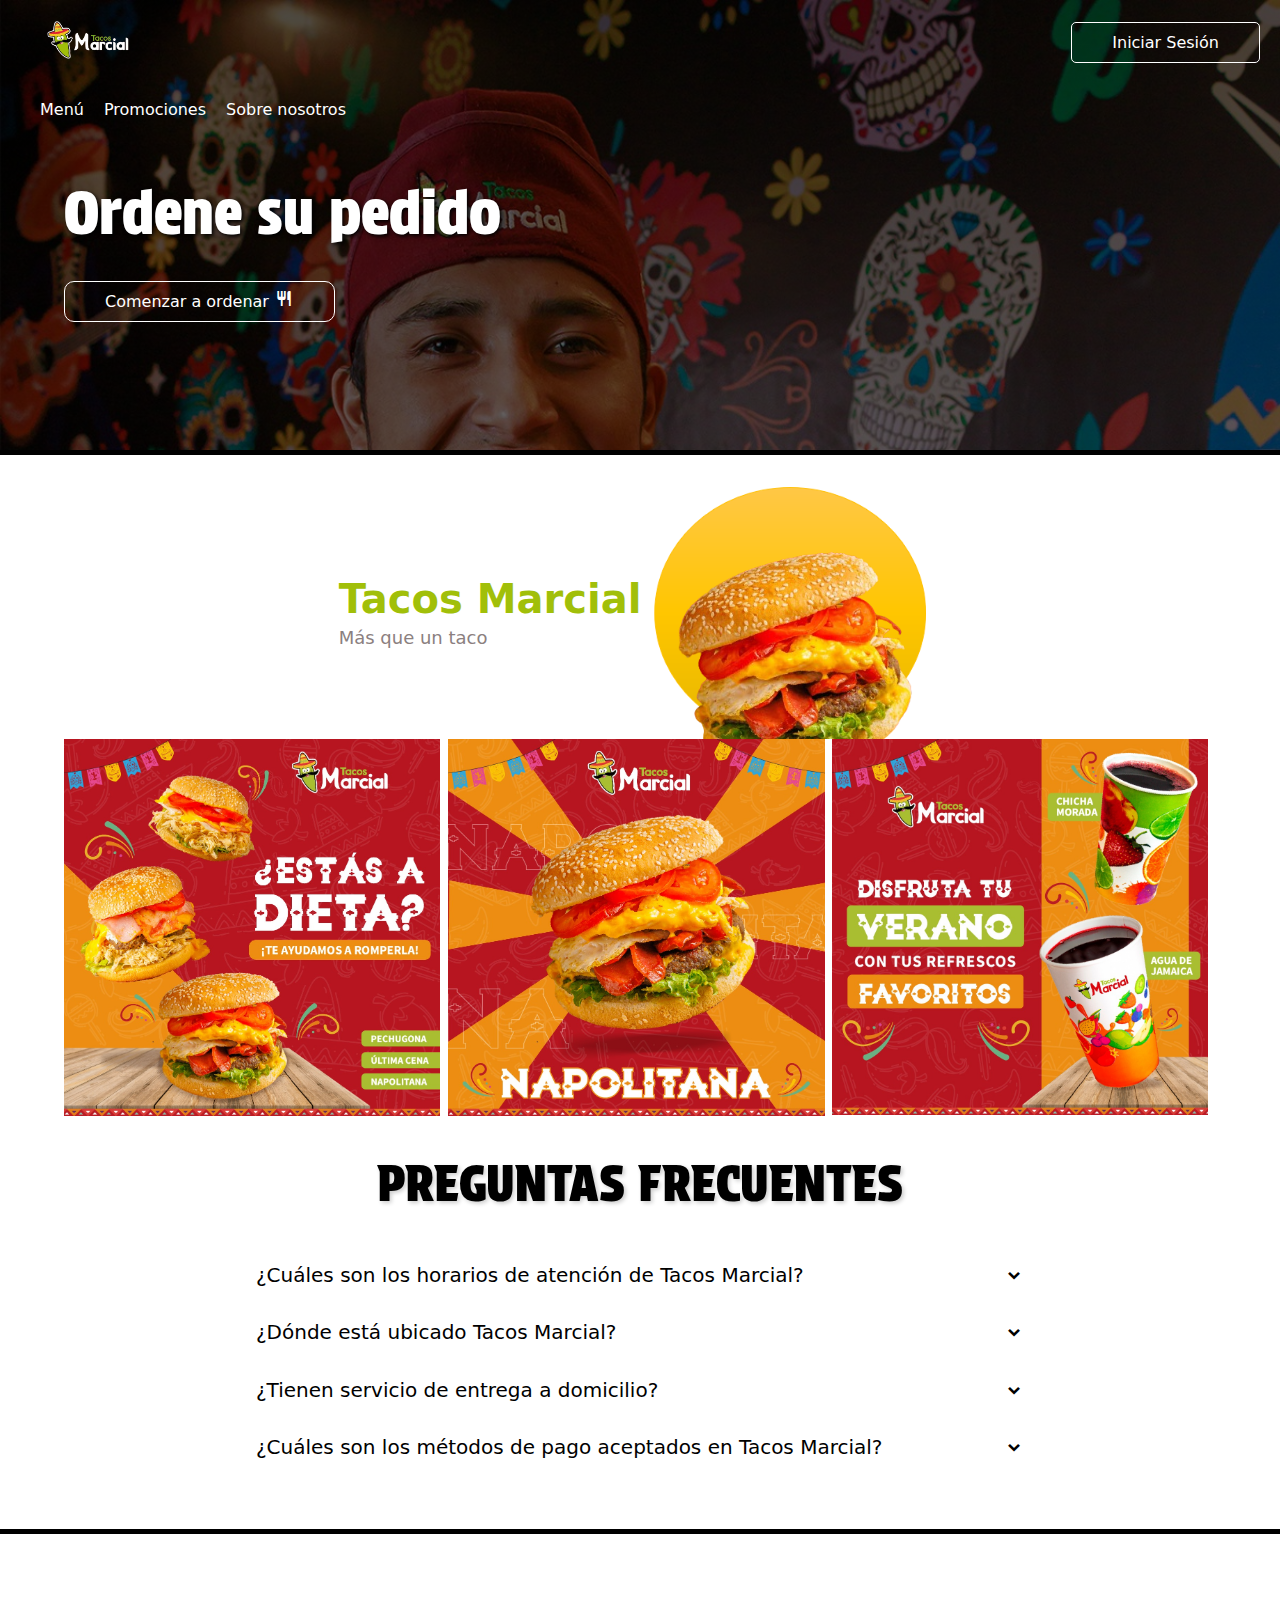
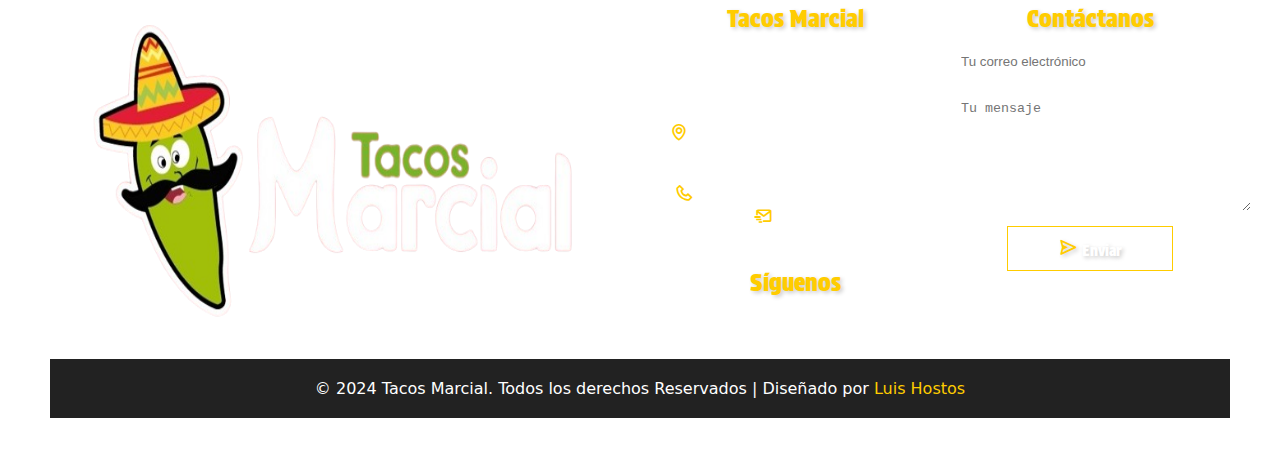
<file: index.html>
<!DOCTYPE html>
<html lang="en">

<head>
    <meta charset="UTF-8">
    <meta name="viewport" content="width=device-width, initial-scale=1.0">
    <title>Tacos Marcial</title>
    <link rel="icon" href="../img/icono/logo.ico" type="image/x-icon">
    <link rel="preconnect" href="https://fonts.googleapis.com">
    <link rel="preconnect" href="https://fonts.gstatic.com" crossorigin>
    <link
        href="https://fonts.googleapis.com/css2?family=Roboto:ital,wght@0,100;0,300;0,400;0,500;0,700;0,900;1,100;1,300;1,400;1,500;1,700;1,900&display=swap"
        rel="stylesheet">
    <link
        href="https://fonts.googleapis.com/css2?family=Protest+Strike&family=Roboto:ital,wght@0,100;0,300;0,400;0,500;0,700;0,900;1,100;1,300;1,400;1,500;1,700;1,900&display=swap"
        rel="stylesheet">
    <link rel="stylesheet" href="./css/mainfront.css">
    <link rel="stylesheet" href="https://cdn.jsdelivr.net/npm/boxicons@latest/css/boxicons.min.css">
</head>

<body>
    <!-- HEADER -->
    <header class="headernav">
        <nav>
            <ul>
                <li><a href="./html/index"><img src="./img/logopng.png" width="100px" class="logo-image"></a></li>
            </ul>
            <ul>
                <li><a href="./html/login.html" class="btnlogin">Iniciar Sesión</a></li>
            </ul>
        </nav>

        <nav>
            <ul>
                <li><a href="./html/shop.html">Menú</a></li>
                <li><a href="./html/ofertas.html">Promociones</a></li>
                <li><a href="./html/nosotros.html">Sobre nosotros</a></li>
            </ul>
        </nav>

        <div class="contentheader">
            <h1>Ordene su pedido</h1>
            <a href="./html/shop.html">Comenzar a ordenar <i class='bx bx-restaurant'></i></a>
        </div>
    </header>

    <br>


    <!-- MAIN -->
    <main>
        <section>
            <div class="maincontent">
                <div class="title_content">
                    <h1>Tacos Marcial</h1>
                    <h2>Más que un taco</h2>
                </div>
                <img src="./img/hamburguesa2.jpg" width="300px">
            </div>
            <div class="maincontent2">
                <a href="./html/shop.html"><img src="./img/promo1.jpg" width="98%"></a>
                <a href="./html/shop.html"><img src="./img/promo2.jpg" width="98%"></a>
                <a href="./html/shop.html"><img src="./img/promo3.jpg" width="98%"></a>
            </div>

        </section>
        <!--<img src="../img/delivery2.jpg" width="100%">-->

        <div class="faq-container">
            <h1>PREGUNTAS FRECUENTES</h1>
            <!-- Pregunta 1 -->
            <div class="faq-item">
                <div class="question">
                    <h2>¿Cuáles son los horarios de atención de Tacos Marcial?</h2> <i class='bx bxs-chevron-down'></i>
                </div>

                <div class="answer">
                    Los horarios de atención de Tacos Marcial son de lunes a domingo,
                    de 10:00 a.m. a 10:00 p.m.
                </div>
            </div>

            <!-- Pregunta 2 -->
            <div class="faq-item">
                <div class="question">
                    <h2>¿Dónde está ubicado Tacos Marcial?</h2> <i class='bx bxs-chevron-down'></i>
                </div>

                <div class="answer">Nuestra dirección es Calle Principal #123, Ciudad, País.</div>
            </div>

            <!-- Pregunta 3 -->
            <div class="faq-item">
                <div class="question">
                    <h2>¿Tienen servicio de entrega a domicilio?</h2> <i class='bx bxs-chevron-down'></i>
                </div>

                <div class="answer">Sí, ofrecemos servicio de entrega a domicilio en un radio de 5 kilómetros desde
                    nuestra ubicación. Puedes realizar tu pedido a través de nuestra página web o llamándonos al número
                    +1234567890.</div>
            </div>

            <!-- Pregunta 4 -->
            <div class="faq-item">
                <div class="question">
                    <h2>¿Cuáles son los métodos de pago aceptados en Tacos Marcial?</h2>
                    <i class='bx bxs-chevron-down'></i>
                </div>

                <div class="answer">Aceptamos pagos en efectivo, tarjeta de crédito y tarjeta de débito.</div>
            </div>
        </div>
        <br><br><br>
    </main>

    <!-- FOOTER -->
    <footer class="footer">
        <div class="footer-content">
            <img src="../img/logopng.png" width="50%">
            <div class="footer-section about">
                <h2 class="logo">Tacos Marcial</h2>
                <p>¡Los mejores tacos están aquí! <br> Ven y disfruta de nuestra deliciosa comida mexicana.</p>
                <div class="contact">
                    <span><i class='bx bx-map'></i> Dirección: AV. LOS JARDINES OESTE 221 SJL, San Juan de Lurigancho,
                        Peru</span> <br>
                    <span><i class='bx bx-phone'></i> Teléfono: +51 948 327 199</span> <br>
                    <span><i class='bx bx-mail-send'></i> Correo: marcialtacos@gmail.com</span>
                </div>
                <div class="socials">
                    <h2>Síguenos</h2>
                    <a href="https://www.facebook.com/marcialtacosyenchiladas/"><i class='bx bxl-facebook'></i></a>
                    <a href="https://twitter.com/taqueriamarcial"><i class='bx bxl-twitter'></i></a>
                    <a href="https://www.instagram.com/tacos.marcial/"><i class='bx bxl-instagram'></i></a>
                </div>
            </div>
            <div class="footer-section contact-form">
                <h2>Contáctanos</h2>
                <form action="#" method="post">
                    <input type="email" name="email" class="text-input contact-input"
                        placeholder="Tu correo electrónico">
                    <textarea rows="4" name="message" class="text-input contact-input"
                        placeholder="Tu mensaje"></textarea>
                    <button type="submit" class="btn btn-big contact-btn">
                        <i class='bx bx-send'></i>
                        Enviar
                    </button>
                </form>
            </div>
        </div>
        <div class="footer-bottom">
            &copy; 2024 Tacos Marcial. Todos los derechos Reservados | Diseñado por <a href="#" target="_blank">Luis
                Hostos</a>
        </div>
    </footer>


</body>

<script src="./js/mainfront.js"></script>

</html>
</file>
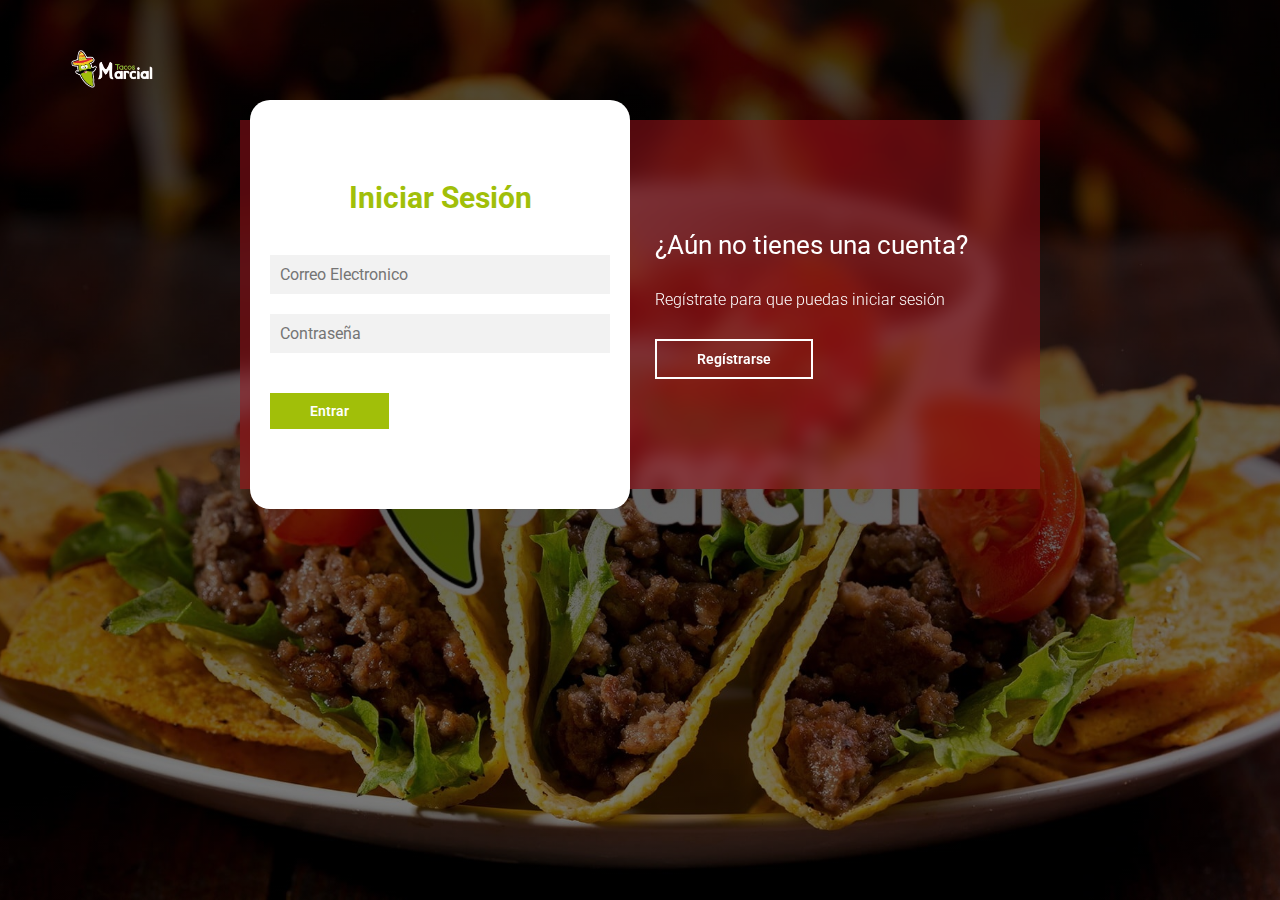
<file: html/login.html>
<!DOCTYPE html>
<html lang="es">

<head>
  <meta charset="utf-8">
  <meta name="viewport" content="width=device-width, initial-scale=1, shrink-to-fit=no">
  <meta name="description" content="">
  <meta name="author" content="">
  <link rel="icon" href="../img/icono/logo.ico" type="image/x-icon">
  <title>Authentication</title>

  <link
    href="https://fonts.googleapis.com/css2?family=Roboto:ital,wght@0,100;0,300;0,400;0,500;0,700;0,900;1,100;1,300;1,400;1,500;1,700;1,900&display=swap"
    rel="stylesheet">

  <!-- Estilos específicos para secciones -->
  <link href="../css/login.css" rel="stylesheet">

  <!-- Estilos específicos para secciones -->
  <script src="../js/script.js" defer="defer"></script>
</head>

<body>
  <div class="logo">
    <a href="../html/mainfront.html"><img src="../img/logopng.png"></a>
  </div>
  <main>
    <div class="contenedor__todo">
      <div class="caja__trasera">
        <div class="caja__trasera-login">
          <h3>¿Ya tienes una cuenta?</h3>
          <p>Inicia sesión para entrar en la página</p>
          <button id="btn__iniciar-sesion">Iniciar Sesión</button>
        </div>
        <div class="caja__trasera-register">
          <h3>¿Aún no tienes una cuenta?</h3>
          <p>Regístrate para que puedas iniciar sesión</p>
          <button id="btn__registrarse">Regístrarse</button>
        </div>
      </div>

      <!-- Formulario de Login y registro -->
      <div class="contenedor__login-register">
        <!-- Login -->
        <form action="/usuario/acceder" method="post" class="formulario__login">
          <h2>Iniciar Sesión</h2>
          <input type="email" placeholder="Correo Electronico" name="email" required>
          <input type="password" placeholder="Contraseña" name="password" required>
          <button type="submit">Entrar</button>
        </form>

        <!-- Register -->
        <form action="/usuario/save" method="post" class="formulario__register">
          <h2>Registrarse</h2>
          <input type="text" placeholder="Nombre completo" name="nombre" required>
          <input type="email" placeholder="Correo Electronico" name="email" required>
          <input type="text" placeholder="Dirección" name="direccion" required>
          <input type="password" placeholder="Contraseña" name="password" required>
          <button type="submit">Regístrarse</button>
        </form>
      </div>
    </div>
  </main>
</body>

</html>
</file>
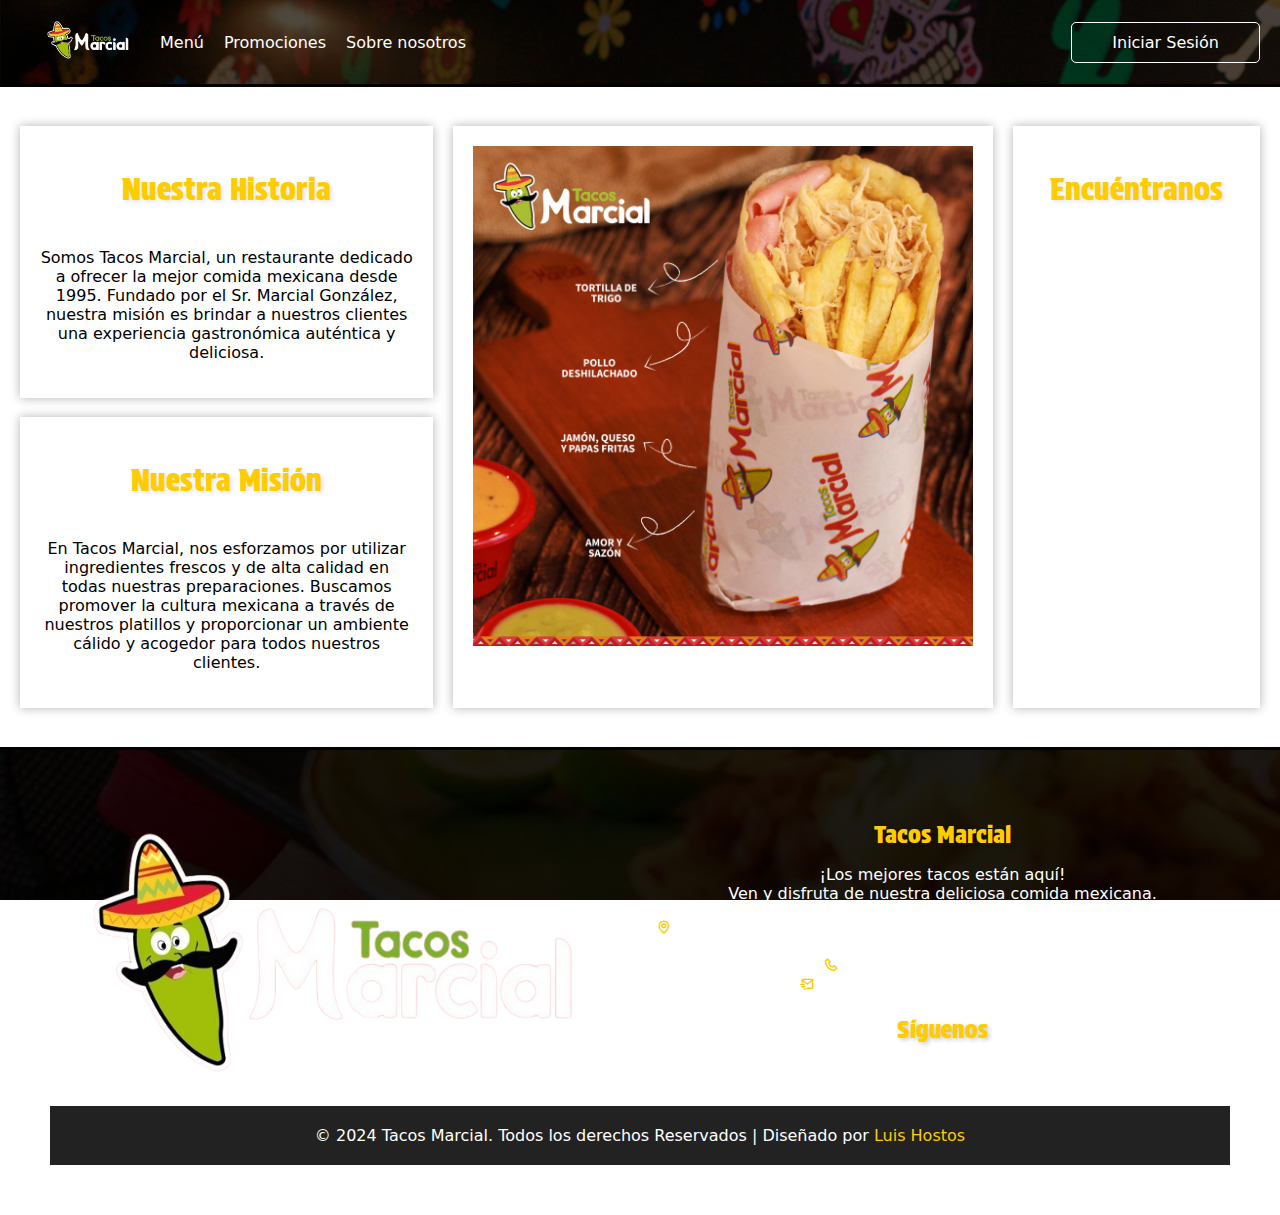
<file: html/nosotros.html>
<!DOCTYPE html>
<html lang="en">

<head>
    <meta charset="UTF-8">
    <meta name="viewport" content="width=device-width, initial-scale=1.0">
    <title>Sobre Nosotros - Tacos Marcial</title>
    <link rel="icon" href="../img/icono/logo.ico" type="image/x-icon">
    <link rel="preconnect" href="https://fonts.googleapis.com">
    <link rel="preconnect" href="https://fonts.gstatic.com" crossorigin>
    <link
        href="https://fonts.googleapis.com/css2?family=Roboto:ital,wght@0,100;0,300;0,400;0,500;0,700;0,900;1,100;1,300;1,400;1,500;1,700;1,900&display=swap"
        rel="stylesheet">
    <link
        href="https://fonts.googleapis.com/css2?family=Protest+Strike&family=Roboto:ital,wght@0,100;0,300;0,400;0,500;0,700;0,900;1,100;1,300;1,400;1,500;1,700;1,900&display=swap"
        rel="stylesheet">
    <link rel="stylesheet" href="../css/nosotros.css">
    <link rel="stylesheet" href="https://cdn.jsdelivr.net/npm/boxicons@latest/css/boxicons.min.css">
</head>

<body>
    <!-- HEADER -->
    <header class="headernav">
        <nav>
            <ul>
                <li><a href="../html/index.html"><img src="../img/logopng.png" width="100px"></a></li>
                <li><a href="../html/shop.html">Menú</a></li>
                <li><a href="../html/ofertas.html">Promociones</a></li>
                <li><a href="../html/nosotros.html">Sobre nosotros</a></li>
            </ul>
            <ul>
                <li><a href="login.html" class="btnlogin">Iniciar Sesión</a></li>
            </ul>

            
        </nav>
    </header>

    <!-- MAIN -->
    <main>
        <br>
        <section class="about">
            <div class="content">
                <div class="about-content">
                    <div class="section">
                        <h2>Nuestra Historia</h2>
                        <p>Somos Tacos Marcial, un restaurante dedicado a ofrecer la mejor comida mexicana desde 1995.
                            Fundado por el Sr. Marcial González, nuestra misión es brindar a nuestros clientes una experiencia
                            gastronómica auténtica y deliciosa.</p>
                    </div>
                    <br>
                    <div class="section">
                        <h2>Nuestra Misión</h2>
                        <p>En Tacos Marcial, nos esforzamos por utilizar ingredientes frescos y de alta calidad en todas
                            nuestras preparaciones. Buscamos promover la cultura mexicana a través de nuestros platillos y
                            proporcionar un ambiente cálido y acogedor para todos nuestros clientes.</p>
                    </div>
                </div>

                <div class="img-container">
                    <img src="../img/background/conócenos.jpg" width="500px">
                </div>

                <div class="map-container">
                    <h2>Encuéntranos</h2>
                    <iframe
                        src="https://www.google.com/maps/embed?pb=!1m18!1m12!1m3!1d497864.2486971838!2d-99.38205391744054!3d19.43260772120687!2m3!1f0!2f0!3f0!3m2!1i1024!2i768!4f13.1!3m3!1m2!1s0x85ce0077c8dd02e5%3A0x6039f36ab629f6c8!2sMexico%20City%2C%20CDMX%2C%20Mexico!5e0!3m2!1sen!2suk!4v1645028018913!5m2!1sen!2suk"
                        width="500" height="300" allowfullscreen="" loading="lazy"></iframe>
                </div>
                
            </div>
        </section>
        <br>
    </main>

    <!-- FOOTER -->
    <footer class="footer">
        <div class="footer-content">
            <img src="../img/logopng.png" width="50%">
            <div class="footer-section about">
                <h2 class="logo">Tacos Marcial</h2>
                <p>¡Los mejores tacos están aquí! <br> Ven y disfruta de nuestra deliciosa comida mexicana.</p>
                <div class="contact">
                    <span><i class='bx bx-map'></i> Dirección: AV. LOS JARDINES OESTE 221 SJL, San Juan de Lurigancho,
                        Peru</span> <br>
                    <span><i class='bx bx-phone'></i> Teléfono: +51 948 327 199</span> <br>
                    <span><i class='bx bx-mail-send'></i> Correo: marcialtacos@gmail.com</span>
                </div>
                <div class="socials">
                    <h2>Síguenos</h2>
                    <a href="https://www.facebook.com/marcialtacosyenchiladas/"><i class='bx bxl-facebook'></i></a>
                    <a href="https://twitter.com/taqueriamarcial"><i class='bx bxl-twitter'></i></a>
                    <a href="https://www.instagram.com/tacos.marcial/"><i class='bx bxl-instagram'></i></a>
                </div>
            </div>
        </div>
        <div class="footer-bottom">
            &copy; 2024 Tacos Marcial. Todos los derechos Reservados | Diseñado por <a href="#" target="_blank">Luis
                Hostos</a>
        </div>
    </footer>

</body>

</html>
</file>
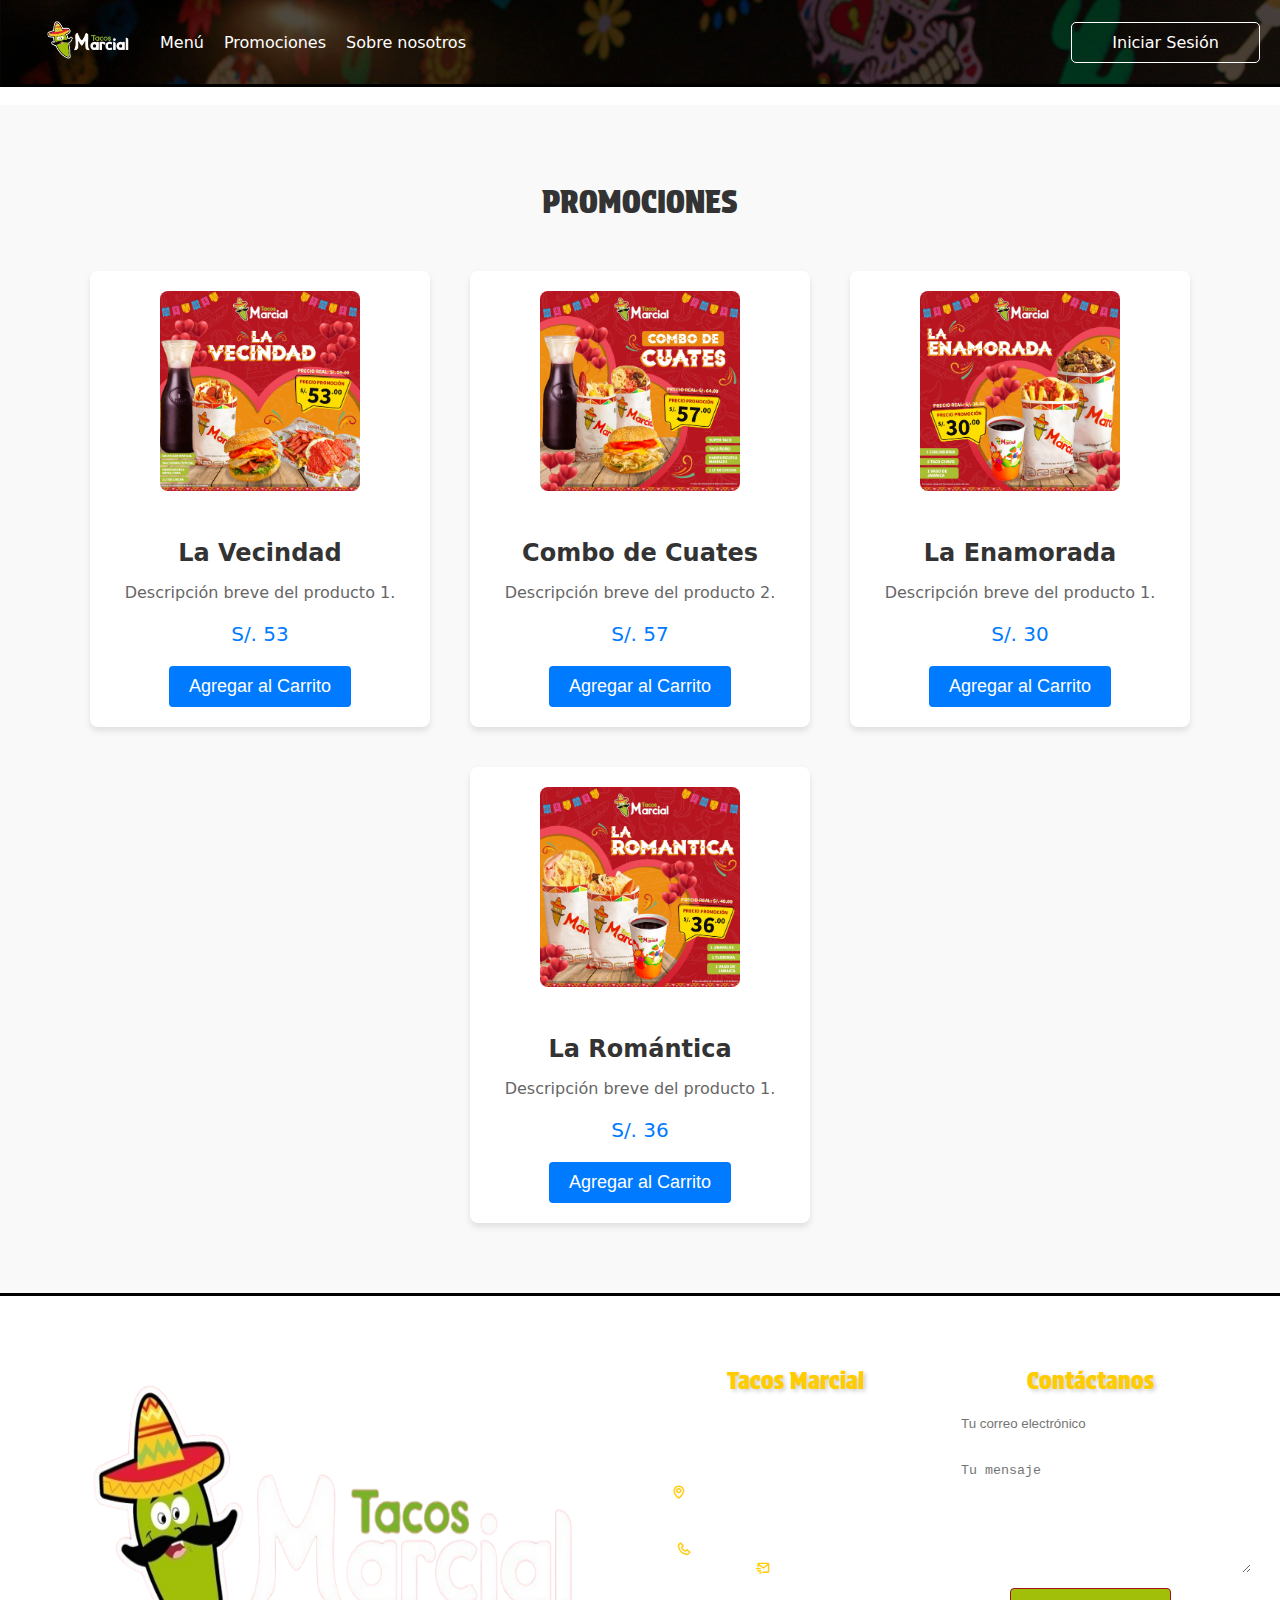
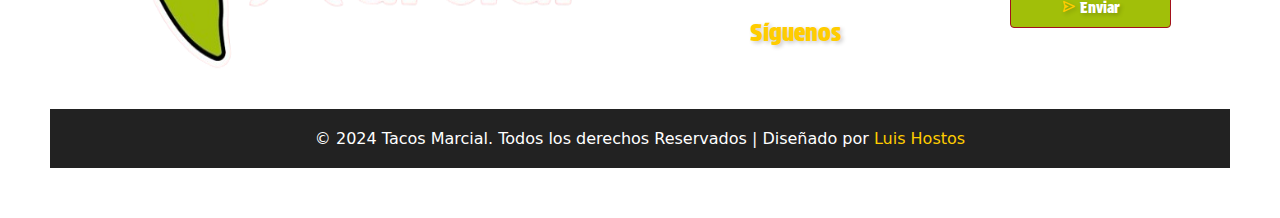
<file: html/ofertas.html>
<!DOCTYPE html>
<html lang="en">

<head>
    <meta charset="UTF-8">
    <meta name="viewport" content="width=device-width, initial-scale=1.0">
    <title>Tacos Marcial - Promociones</title>
    <link rel="icon" href="../img/icono/logo.ico" type="image/x-icon">
    <link rel="stylesheet" href="../css/shop.css">
    <link rel="preconnect" href="https://fonts.googleapis.com">
    <link rel="preconnect" href="https://fonts.gstatic.com" crossorigin>
    <link
        href="https://fonts.googleapis.com/css2?family=Roboto:ital,wght@0,100;0,300;0,400;0,500;0,700;0,900;1,100;1,300;1,400;1,500;1,700;1,900&display=swap"
        rel="stylesheet">
    <link
        href="https://fonts.googleapis.com/css2?family=Protest+Strike&family=Roboto:ital,wght@0,100;0,300;0,400;0,500;0,700;0,900;1,100;1,300;1,400;1,500;1,700;1,900&display=swap"
        rel="stylesheet">
    <link rel="stylesheet" href="https://cdn.jsdelivr.net/npm/boxicons@latest/css/boxicons.min.css">
</head>

<body>

    <!-- HEADER -->
    <header class="headernav">
        <nav>
            <ul>
                <li><a href="../html/index.html"><img src="../img/logopng.png" width="100px"></a></li>
                <li><a href="../html/shop.html">Menú</a></li>
                <li><a href="../html/ofertas.html">Promociones</a></li>
                <li><a href="../html/nosotros.html">Sobre nosotros</a></li>
            </ul>
            <ul>
                <li><a href="login.html" class="btnlogin">Iniciar Sesión</a></li>
            </ul>
        </nav>
    </header>

    <br>

    <!-- MAIN -->
    <main>
        <!-- Sección de tienda -->
        <section class="shop-section">
            <div class="container">
                <h2>PROMOCIONES</h2>
                <div class="products">
                    <!-- Producto 1 -->
                    <div class="product">
                        <img src="../img/menu1.jpg" alt="Producto 1" width="200px">
                        <h3>La Vecindad</h3>
                        <p>Descripción breve del producto 1.</p>
                        <span class="price">S/. 53</span>
                        <button>Agregar al Carrito</button>
                    </div>
                    <!-- Producto 2 -->
                    <div class="product">
                        <img src="../img/menu2.jpg" alt="Producto 2" width="200px">
                        <h3>Combo de Cuates</h3>
                        <p>Descripción breve del producto 2.</p>
                        <span class="price">S/. 57</span>
                        <button>Agregar al Carrito</button>
                    </div>
                    <!-- Producto 3 -->
                    <div class="product">
                        <img src="../img/menu3.jpg" alt="Producto 1" width="200px">
                        <h3>La Enamorada</h3>
                        <p>Descripción breve del producto 1.</p>
                        <span class="price">S/. 30</span>
                        <button>Agregar al Carrito</button>
                    </div>
                    <!-- Producto 4 -->
                    <div class="product">
                        <img src="../img/menu4.jpg" alt="Producto 1" width="200px">
                        <h3>La Romántica</h3>
                        <p>Descripción breve del producto 1.</p>
                        <span class="price">S/. 36</span>
                        <button>Agregar al Carrito</button>
                    </div>
                </div>
            </div>
        </section>
    </main>

    <!-- FOOTER -->
    <footer class="footer">
        <div class="footer-content">
            <img src="../img/logopng.png" width="50%">
            <div class="footer-section about">
                <h2 class="logo">Tacos Marcial</h2>
                <p>¡Los mejores tacos están aquí! <br> Ven y disfruta de nuestra deliciosa comida mexicana.</p>
                <div class="contact">
                    <span><i class='bx bx-map'></i> Dirección: AV. LOS JARDINES OESTE 221 SJL, San Juan de Lurigancho,
                        Peru</span> <br>
                    <span><i class='bx bx-phone'></i> Teléfono: +51 948 327 199</span> <br>
                    <span><i class='bx bx-mail-send'></i> Correo: marcialtacos@gmail.com</span>
                </div>
                <div class="socials">
                    <h2>Síguenos</h2>
                    <a href="https://www.facebook.com/marcialtacosyenchiladas/"><i class='bx bxl-facebook'></i></a>
                    <a href="https://twitter.com/taqueriamarcial"><i class='bx bxl-twitter'></i></a>
                    <a href="https://www.instagram.com/tacos.marcial/"><i class='bx bxl-instagram'></i></a>
                </div>
            </div>
            <div class="footer-section contact-form">
                <h2>Contáctanos</h2>
                <form action="#" method="post">
                    <input type="email" name="email" class="text-input contact-input"
                        placeholder="Tu correo electrónico">
                    <textarea rows="4" name="message" class="text-input contact-input"
                        placeholder="Tu mensaje"></textarea>
                    <button type="submit" class="btn btn-big contact-btn">
                        <i class='bx bx-send'></i>
                        Enviar
                    </button>
                </form>
            </div>
        </div>
        <div class="footer-bottom">
            &copy; 2024 Tacos Marcial. Todos los derechos Reservados | Diseñado por <a href="#" target="_blank">Luis
                Hostos</a>
        </div>
    </footer>


</body>

</html>
</file>
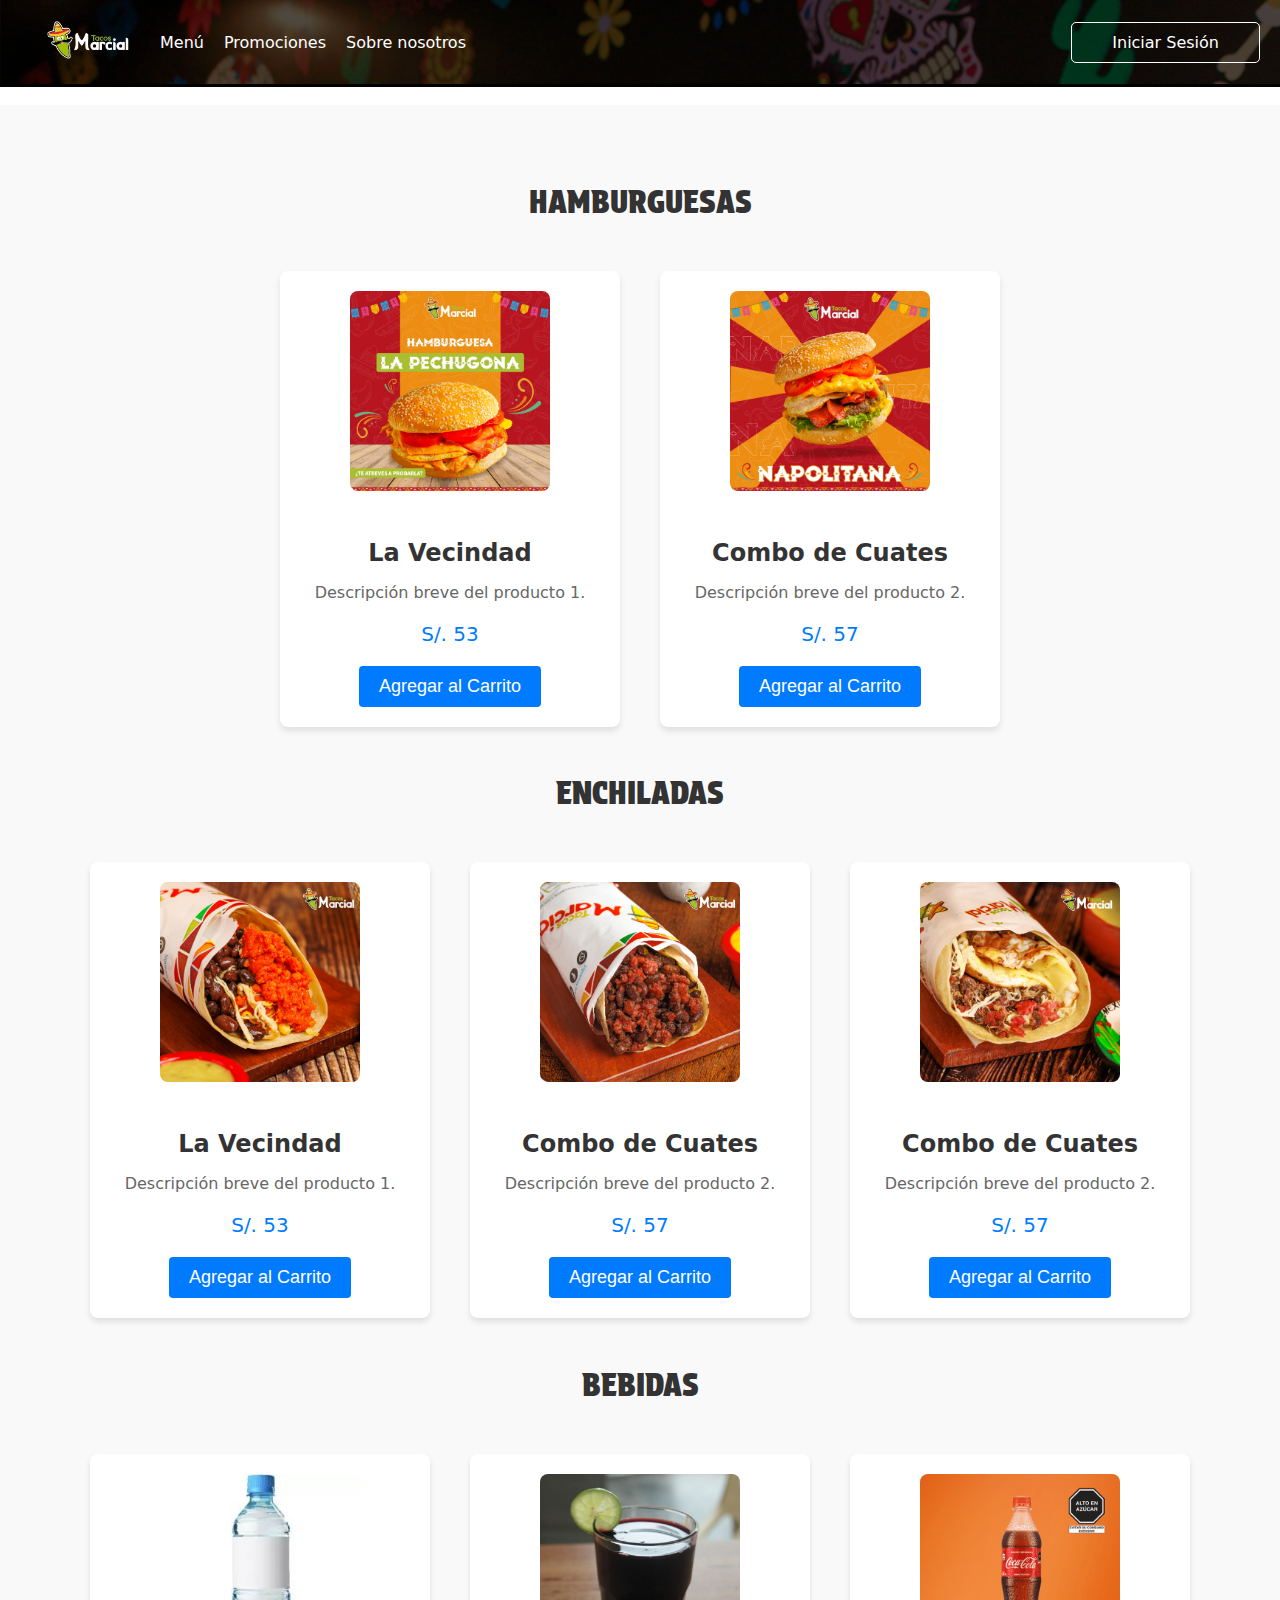
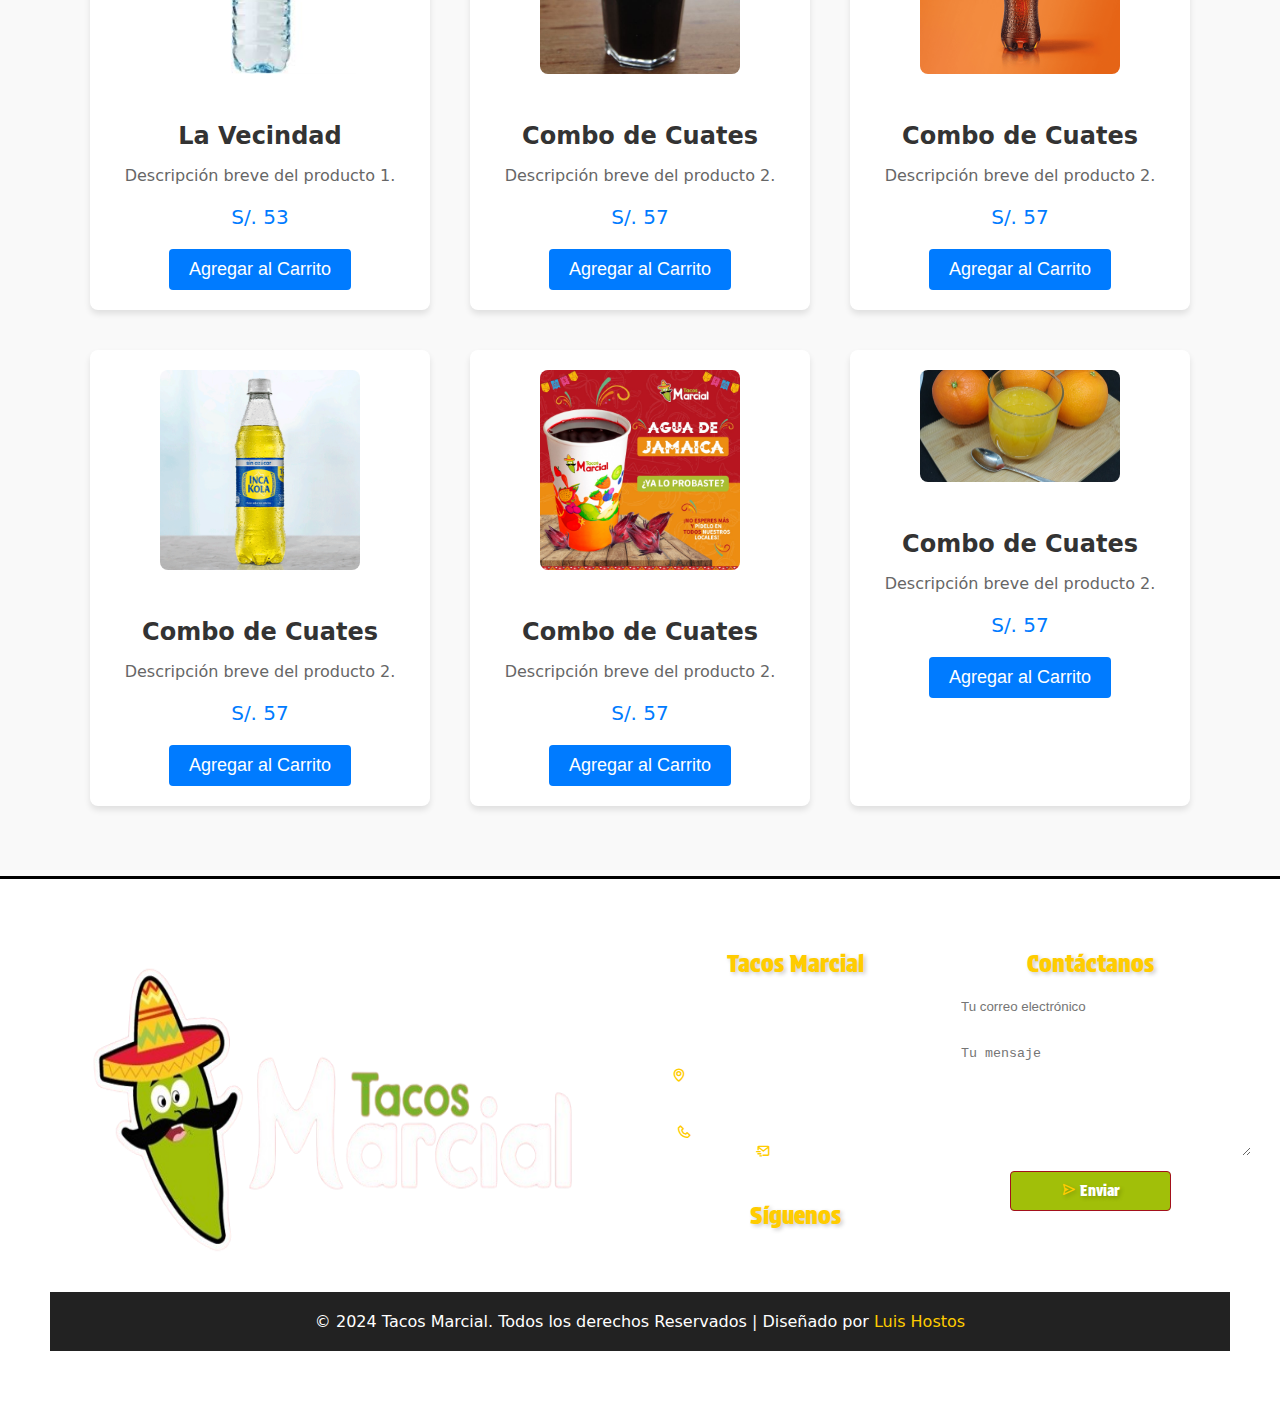
<file: html/shop.html>
<!DOCTYPE html>
<html lang="en">

<head>
    <meta charset="UTF-8">
    <meta name="viewport" content="width=device-width, initial-scale=1.0">
    <title>Tacos Marcial - Tienda</title>
    <link rel="icon" href="../img/icono/logo.ico" type="image/x-icon">
    <link rel="stylesheet" href="../css/shop.css">
    <link rel="preconnect" href="https://fonts.googleapis.com">
    <link rel="preconnect" href="https://fonts.gstatic.com" crossorigin>
    <link
        href="https://fonts.googleapis.com/css2?family=Roboto:ital,wght@0,100;0,300;0,400;0,500;0,700;0,900;1,100;1,300;1,400;1,500;1,700;1,900&display=swap"
        rel="stylesheet">
    <link
        href="https://fonts.googleapis.com/css2?family=Protest+Strike&family=Roboto:ital,wght@0,100;0,300;0,400;0,500;0,700;0,900;1,100;1,300;1,400;1,500;1,700;1,900&display=swap"
        rel="stylesheet">
    <link rel="stylesheet" href="https://cdn.jsdelivr.net/npm/boxicons@latest/css/boxicons.min.css">
</head>

<body>

    <!-- HEADER -->
    <header class="headernav">
        <nav>
            <ul>
                <li><a href="../html/index.html"><img src="../img/logopng.png" width="100px"></a></li>
                <li><a href="../html/shop.html">Menú</a></li>
                <li><a href="../html/ofertas.html">Promociones</a></li>
                <li><a href="../html/nosotros.html">Sobre nosotros</a></li>
            </ul>
            <ul>
                <li><a href="login.html" class="btnlogin">Iniciar Sesión</a></li>
            </ul>


        </nav>
    </header>

    <br>

    <!-- MAIN -->
    <main>
        <!-- Sección de tienda -->
        <section class="shop-section">
            <div class="container">
                <div class="container">
                    <h2>HAMBURGUESAS</h2>
                    <div class="products">
                        <!-- Producto 1 -->
                        <div class="product">
                            <img src="../img/hamburguesa3.jpg" alt="Producto 1" width="200px">
                            <h3>La Vecindad</h3>
                            <p>Descripción breve del producto 1.</p>
                            <span class="price">S/. 53</span>
                            <button>Agregar al Carrito</button>
                        </div>
                        <!-- Producto 2 -->
                        <div class="product">
                            <img src="../img/hamburguesa4.jpg" alt="Producto 2" width="200px">
                            <h3>Combo de Cuates</h3>
                            <p>Descripción breve del producto 2.</p>
                            <span class="price">S/. 57</span>
                            <button>Agregar al Carrito</button>
                        </div>
                    </div>
                </div>

                <div class="container">
                    <h2>ENCHILADAS</h2>
                    <div class="products">
                        <!-- Producto 1 -->
                        <div class="product">
                            <img src="../img/enchi1.jpg" alt="Producto 1" width="200px">
                            <h3>La Vecindad</h3>
                            <p>Descripción breve del producto 1.</p>
                            <span class="price">S/. 53</span>
                            <button>Agregar al Carrito</button>
                        </div>
                        <!-- Producto 2 -->
                        <div class="product">
                            <img src="../img/enchi2.jpg" alt="Producto 2" width="200px">
                            <h3>Combo de Cuates</h3>
                            <p>Descripción breve del producto 2.</p>
                            <span class="price">S/. 57</span>
                            <button>Agregar al Carrito</button>
                        </div>
                        <!-- Producto 2 -->
                        <div class="product">
                            <img src="../img/enchi3.jpg" alt="Producto 2" width="200px">
                            <h3>Combo de Cuates</h3>
                            <p>Descripción breve del producto 2.</p>
                            <span class="price">S/. 57</span>
                            <button>Agregar al Carrito</button>
                        </div>
                    </div>
                </div>

                <div class="container">
                    <h2>BEBIDAS</h2>
                    <div class="products">
                        <!-- Producto 1 -->
                        <div class="product">
                            <img src="../img/bebidas/agua.jpeg" alt="Producto 1" width="200px">
                            <h3>La Vecindad</h3>
                            <p>Descripción breve del producto 1.</p>
                            <span class="price">S/. 53</span>
                            <button>Agregar al Carrito</button>
                        </div>
                        <!-- Producto 2 -->
                        <div class="product">
                            <img src="../img/bebidas/chicha.jpg" alt="Producto 2" width="200px">
                            <h3>Combo de Cuates</h3>
                            <p>Descripción breve del producto 2.</p>
                            <span class="price">S/. 57</span>
                            <button>Agregar al Carrito</button>
                        </div>
                        <!-- Producto 2 -->
                        <div class="product">
                            <img src="../img/bebidas/cocacola.png" alt="Producto 2" width="200px">
                            <h3>Combo de Cuates</h3>
                            <p>Descripción breve del producto 2.</p>
                            <span class="price">S/. 57</span>
                            <button>Agregar al Carrito</button>
                        </div>
                        <!-- Producto 2 -->
                        <div class="product">
                            <img src="../img/bebidas/incakola.png" alt="Producto 2" width="200px">
                            <h3>Combo de Cuates</h3>
                            <p>Descripción breve del producto 2.</p>
                            <span class="price">S/. 57</span>
                            <button>Agregar al Carrito</button>
                        </div>
                        <!-- Producto 2 -->
                        <div class="product">
                            <img src="../img/bebidas/jamaica.jpg" alt="Producto 2" width="200px">
                            <h3>Combo de Cuates</h3>
                            <p>Descripción breve del producto 2.</p>
                            <span class="price">S/. 57</span>
                            <button>Agregar al Carrito</button>
                        </div>
                        <!-- Producto 2 -->
                        <div class="product">
                            <img src="../img/bebidas/jugonaranja.jpg" alt="Producto 2" width="200px">
                            <h3>Combo de Cuates</h3>
                            <p>Descripción breve del producto 2.</p>
                            <span class="price">S/. 57</span>
                            <button>Agregar al Carrito</button>
                        </div>
                    </div>
                </div>
        </section>
    </main>

    <!-- FOOTER -->
    <footer class="footer">
        <div class="footer-content">
            <img src="../img/logopng.png" width="50%">
            <div class="footer-section about">
                <h2 class="logo">Tacos Marcial</h2>
                <p>¡Los mejores tacos están aquí! <br> Ven y disfruta de nuestra deliciosa comida mexicana.</p>
                <div class="contact">
                    <span><i class='bx bx-map'></i> Dirección: AV. LOS JARDINES OESTE 221 SJL, San Juan de Lurigancho,
                        Peru</span> <br>
                    <span><i class='bx bx-phone'></i> Teléfono: +51 948 327 199</span> <br>
                    <span><i class='bx bx-mail-send'></i> Correo: marcialtacos@gmail.com</span>
                </div>
                <div class="socials">
                    <h2>Síguenos</h2>
                    <a href="https://www.facebook.com/marcialtacosyenchiladas/"><i class='bx bxl-facebook'></i></a>
                    <a href="https://twitter.com/taqueriamarcial"><i class='bx bxl-twitter'></i></a>
                    <a href="https://www.instagram.com/tacos.marcial/"><i class='bx bxl-instagram'></i></a>
                </div>
            </div>
            <div class="footer-section contact-form">
                <h2>Contáctanos</h2>
                <form action="#" method="post">
                    <input type="email" name="email" class="text-input contact-input"
                        placeholder="Tu correo electrónico">
                    <textarea rows="4" name="message" class="text-input contact-input"
                        placeholder="Tu mensaje"></textarea>
                    <button type="submit" class="btn btn-big contact-btn">
                        <i class='bx bx-send'></i>
                        Enviar
                    </button>
                </form>
            </div>
        </div>
        <div class="footer-bottom">
            &copy; 2024 Tacos Marcial. Todos los derechos Reservados | Diseñado por <a href="#" target="_blank">Luis
                Hostos</a>
        </div>
    </footer>


</body>

</html>
</file>
<file: css/mainfront.css>
body {
    margin: 0;
    padding: 0;
    background-color: white;
    box-sizing: border-box;
}

/* EXTRA */


@keyframes show {
    from {
        opacity: 0;
        scale: 25%;
    }

    to {
        opacity: 1;
        scale: 100%;
    }
}

img:not(.logo-image) {
    view-timeline-name: --image;
    view-timeline-axis: block;

    animation-timeline: --image;
    animation-name: show;

    animation-range: entry 25% cover 30%;
    animation-fill-mode: both;
}

/* HEADER */

.headernav {
    background-image: linear-gradient(rgba(0, 0, 0, 0.7), rgba(0, 0, 0, 0.5)), url(../img/empleado.jpg);
    background-attachment: fixed;
    background-size: cover;
    background-repeat: no-repeat;
    height: 450px;
    border: 5px solid black;
    border-top: none;
    border-left: none;
    border-right: none;
}

nav {
    display: flex;
    justify-content: space-between;
    align-items: center;
}

.headernav a {
    font-family: system-ui, -apple-system, BlinkMacSystemFont, 'Segoe UI', Roboto, Oxygen, Ubuntu, Cantarell, 'Open Sans', 'Helvetica Neue', sans-serif;
    color: white;
    text-decoration: none;
    transition: 0.3s ease-in-out;
}

.headernav a:hover {
    text-shadow: 2px 2px 4px rgba(0, 0, 0, 0.8);
}

.headernav ul {
    display: flex;
    align-items: center;
}

.headernav li {
    list-style: none;
    margin-right: 20px;
}

.btnlogin {
    border-radius: 5px;
    border: 1px solid white;
    padding: 10px 40px 10px 40px;
    display: flex;
    align-items: center;
}

.btnlogin:hover {
    background-color: #a3111c;
    border-radius: 2px;
    border: 1.5px solid #a1bf09;
    padding: 10px 40px 10px 40px;
    color: white;
    transition: 0.5s ease-in-out;
}

.contentheader {
    padding-left: 5%;
}

.contentheader a {
    border-radius: 10px;
    border: 1px solid white;
    padding: 10px 40px 10px 40px;
}

.contentheader a:hover {
    background-color: #a3111c;
    border-radius: 10px;
    border: 1.5px solid #a1bf09;
    padding: 10px 40px 10px 40px;
    color: white;
    transition: 0.5s ease-in-out;
}


.contentheader h1 {
    font-family: "Protest Strike", sans-serif;
    font-size: 60px;
    font-weight: 100;
    font-style: normal;
    color: white;
    text-shadow: 2px 2px 4px rgba(0, 0, 0, 3);
}

/*MAIN*/

main section {
    justify-items: center;
    align-items: center;
    padding-left: 5%;
    padding-right: 5%;
}

.maincontent2 {
    display: flex;

    justify-content: space-between;
    align-items: center;
}

.maincontent {
    display: flex;
    justify-content: space-between;
    align-items: center;
}

.maincontent h1 {
    font-family: system-ui, -apple-system, BlinkMacSystemFont, 'Segoe UI', Roboto, Oxygen, Ubuntu, Cantarell, 'Open Sans', 'Helvetica Neue', sans-serif;
    font-size: 40px;
    font-weight: 800;
    font-style: normal;
    color: #a1bf09;
    margin-bottom: 5px;
}

.maincontent h2 {
    font-family: system-ui, -apple-system, BlinkMacSystemFont, 'Segoe UI', Roboto, Oxygen, Ubuntu, Cantarell, 'Open Sans', 'Helvetica Neue', sans-serif;
    font-size: 18px;
    font-weight: 500;
    font-style: normal;
    color: rgb(139, 128, 128);
    margin-top: 5px;
}

/*PREGUNTAS FRECUENTES*/

.faq-container {
    text-align: center;
    max-width: 60%;
    margin: 0 auto;
    font-family: system-ui, -apple-system, BlinkMacSystemFont, 'Segoe UI', Roboto, Oxygen, Ubuntu, Cantarell, 'Open Sans', 'Helvetica Neue', sans-serif;
}

.faq-container h1 {
    font-family: "Protest Strike", sans-serif;
    font-size: 50px;
    font-weight: 100;
    font-style: normal;
    color: black;
    text-shadow: 2px 2px 4px rgba(0, 0, 0, 0.2);
}

.faq-item {
    width: 100%;
}

.question {
    display: flex;
    justify-content: space-between;
    align-items: center;
    transition: background-color 0.3s ease;
}

.question h2,
i {
    cursor: pointer;
    font-weight: 400;
    font-size: 20px;
}

.answer {
    display: none;
    text-align: left;
    padding: 10px 20px;
    background-color: #f9f9f9;
}

.answer.active {
    display: block;
}

/* FOOTER */
.footer {
    background-image: linear-gradient(rgba(0, 0, 0, 0.8), rgba(0, 0, 0, 0.9)), url(../img/empleado2.jpg);
    background-attachment: fixed;
    background-size: cover;
    background-repeat: no-repeat;
    color: #fff;
    padding: 50px;
    font-family: system-ui, -apple-system, BlinkMacSystemFont, 'Segoe UI', Roboto, Oxygen, Ubuntu, Cantarell, 'Open Sans', 'Helvetica Neue', sans-serif;
    font-weight: 400;
    text-align: center;
    border: 5px solid black;
    border-bottom: none;
    border-left: none;
    border-right: none;
}

.footer-content {
    display: flex;
    flex-wrap: wrap;
    justify-content: center;
    max-width: 1200px;
    margin: 0 auto;
}

.footer-section {
    flex: 1;
    margin-bottom: 20px;
    margin-left: 15px;
}

.footer-section h2 {
    font-family: "Protest Strike", sans-serif;
    font-weight: 100;
    color: #ffcc00;
    font-size: 1.5rem;
    margin-bottom: 10px;
    text-shadow: 2px 2px 4px rgba(0, 0, 0, 0.2);
}

.footer-section ul {
    list-style-type: none;
    padding: 0;
}

.footer-section ul li {
    margin-bottom: 10px;
}

.footer-section ul li a {
    color: #fff;
    text-decoration: none;
    transition: color 0.3s ease;
}

.footer-section ul li a:hover {
    color: #ffcc00;
}

.footer-section i {
    color: #ffcc00;

}

.contact-form textarea {
    height: 100px;
}

.contact-form input[type="email"],
.contact-form textarea {
    width: 100%;
    padding: 10px;
    margin-bottom: 10px;
    border: 1px solid #fff;
    background-color: transparent;
    color: #fff;
}

.contact-form .btn {
    background-color: transparent;
    color: white;
    text-shadow: 2px 2px 4px rgba(0, 0, 0, 0.2);
    font-family: "Protest Strike", sans-serif;
    font-size: 15px;
    font-weight: 50;
    border: 1px solid #ffcc00;
    padding: 10px 50px;
    cursor: pointer;
    transition: 0.3s ease-in-out;
}

.contact-form .btn:hover {
    background-color: #a3111c;
    color: white;
}

.footer-bottom {
    padding: 20px;
    background-color: #222;
    color: #fff;
}

.footer-bottom a {
    color: #ffcc00;
    text-decoration: none;
}

.footer-bottom a:hover {
    text-decoration: underline;
}

.socials {
    margin-top: 20px;
}

.socials a {
    display: inline-block;
    margin: 0 10px;
}

.socials i {
    color: white;
    font-size: 30px;
    transition: 0.3s ease-in-out;
}

.socials i:hover {
    color: #ffcc00;
}
</file>
<file: css/login.css>
*{
    margin: 0;
    padding: 0;
    box-sizing: border-box;
    text-decoration: none;
    font-family: 'Roboto', sans-serif;
}

body{
    background-image: linear-gradient(rgba(0, 0, 0, 0.7), rgba(0, 0, 0, 0.5)), url(../img/background.jpg);
    background-size: cover;
    background-repeat: no-repeat;
    background-position: center;
    background-attachment: fixed;
}

img{
    position: absolute;
    width: 700px;
}


main{
    width: 100%;
    padding: 20px;
    margin: auto;
    margin-top: 100px;
}

.contenedor__todo{
    width: 100%;
    max-width: 800px;
    margin: auto;
    position: relative;
}

.caja__trasera{
    width: 100%;
    padding: 10px 20px;
    display: flex;
    justify-content: center;
    -webkit-backdrop-filter: blur(50px);
    backdrop-filter: blur(10px);
    background-color: rgba(163, 17, 28, 0.5);

}

.caja__trasera div{
    margin: 100px 40px;
    color: white;
    transition: all 500ms;
}


.caja__trasera div p,
.caja__trasera button{
    margin-top: 30px;
}

.caja__trasera div h3{
    font-weight: 400;
    font-size: 26px;
}

.caja__trasera div p{
    font-size: 16px;
    font-weight: 300;
}

.caja__trasera button{
    padding: 10px 40px;
    border: 2px solid #fff;
    font-size: 14px;
    background: transparent;
    font-weight: 600;
    cursor: pointer;
    color: white;
    outline: none;
    transition: all 300ms;
}

.caja__trasera button:hover{
    background: #fff;
    color: #a1bf09;
}

.contenedor__login-register{
    display: flex;
    align-items: center;
    width: 100%;
    max-width: 380px;
    position: relative;
    top: -185px;
    left: 10px;

    /*Transicion despues del codigo JS*/
    transition: left 500ms cubic-bezier(0.175, 0.885, 0.320, 1.275);
}

.contenedor__login-register form{
    width: 100%;
    padding: 80px 20px;
    background: white;
    position: absolute;
    border-radius: 20px;
}

.contenedor__login-register form h2{
    font-size: 30px;
    text-align: center;
    margin-bottom: 20px;
    color: #a1bf09;
}

.contenedor__login-register form input{
    width: 100%;
    margin-top: 20px;
    padding: 10px;
    border: none;
    background: #F2F2F2;
    font-size: 16px;
    outline: none;
}

.contenedor__login-register form button{
    padding: 10px 40px;
    margin-top: 40px;
    border: none;
    font-size: 14px;
    background: #a1bf09;
    font-weight: 600;
    cursor: pointer;
    color: white;
    outline: none;
}




.formulario__login{
    opacity: 1;
    display: block;
}
.formulario__register{
    display: none;
}



@media screen and (max-width: 850px){

    main{
        margin-top: 50px;
    }

    .caja__trasera{
        max-width: 350px;
        height: 300px;
        flex-direction: column;
        margin: auto;
    }

    .caja__trasera div{
        margin: 0px;
        position: absolute;
    }


    /*Formularios*/

    .contenedor__login-register{
        top: -10px;
        left: -5px;
        margin: auto;
    }

    .contenedor__login-register form{
        position: relative;
    }
}

.logo img{
    width: 100px;
    position: absolute;
    top: 5%;
    left: 5%;
}
</file>
<file: css/nosotros.css>
body {
    margin: 0;
    padding: 0;
    background-color: white;
    font-family: system-ui, -apple-system, BlinkMacSystemFont, 'Segoe UI', Roboto, Oxygen, Ubuntu, Cantarell, 'Open Sans', 'Helvetica Neue', sans-serif;
}

/* EXTRA */


@keyframes show {
    from {
        opacity: 0;
        scale: 25%;
    }

    to {
        opacity: 1;
        scale: 100%;
    }
}

img {
    view-timeline-name: --image;
    view-timeline-axis: block;

    animation-timeline: --image;
    animation-name: show;

    animation-range: entry 25% cover 30%;
    animation-fill-mode: both;
}

/* HEADER */

.headernav {
    background-image: linear-gradient(rgba(0, 0, 0, 0.7), rgba(0, 0, 0, 0.5)), url(../img/empleado.jpg);
    background-attachment: fixed;
    background-size: cover;
    background-repeat: no-repeat;
    height: 10%;
    border: 3px solid black;
    border-top: none;
    border-left: none;
    border-right: none;
}

nav {
    display: flex;
    justify-content: space-between;
    align-items: center;
}

.headernav a {
    font-family: system-ui, -apple-system, BlinkMacSystemFont, 'Segoe UI', Roboto, Oxygen, Ubuntu, Cantarell, 'Open Sans', 'Helvetica Neue', sans-serif;
    color: white;
    text-decoration: none;
    transition: 0.3s ease-in-out;
}

.headernav a:hover{
    text-shadow: 2px 2px 4px rgba(0, 0, 0, 0.8);
}

.headernav ul {
    display: flex;
    align-items: center;
}

.headernav li {
    list-style: none;
    margin-right: 20px;
}

.btnlogin {
    border-radius: 5px;
    border: 1px solid white;
    padding: 10px 40px 10px 40px;
}

.btnlogin:hover {
    background-color: #ffcc00;
    border-radius: 2px;
    border: 1.5px solid #a1bf09;
    padding: 10px 40px 10px 40px;
    color: white;
    transition: 0.5s ease-in-out;
}

.contentheader {
    padding-left: 5%;
}

.contentheader a {
    border-radius: 10px;
    border: 1px solid white;
    padding: 10px 40px 10px 40px;
}

.contentheader a:hover {
    background-color: #a3111c;
    border-radius: 10px;
    border: 1.5px solid #a1bf09;
    padding: 10px 40px 10px 40px;
    color: white;
    transition: 0.5s ease-in-out;
}

/*MAIN*/
/*SOBRE NOSOTROS*/
main{
    text-align: center;
    background-color: white;
}

.content {
    padding: 20px;
    display: flex;
    flex-wrap: wrap;
    justify-content: center;
    gap: 20px;
}

.about-content {
    flex: 2;
    max-width: 600px;
}

.about-content .section {
    box-shadow: 0 0 10px rgba(0, 0, 0, 0.3);
    padding: 20px;
}

.content h2 {
    color: #ffcc00;
    font-family: 'Protest Strike', sans-serif;
    font-size: 30px;
    font-weight: 100;
    display: inline-block;
    border-radius: 5px;
    text-shadow: 2px 2px 4px rgba(0, 0, 0, 0.1);
}

.map-container {
    flex: 1;
    max-width: 600px;
    box-shadow: 0 0 10px rgba(0, 0, 0, 0.3);
    padding: 20px;
}

.map-container iframe {
    width: 100%;
    height: 400px;
    border: none;
    border-radius: 5px;
}

.img-container{
    flex: 1;
    box-shadow: 0 0 10px rgba(0, 0, 0, 0.3);
    padding: 20px;
}

/* FOOTER */
.footer {
    background-image: linear-gradient(rgba(0, 0, 0, 0.8), rgba(0, 0, 0, 0.9)), url(../img/empleado2.jpg);
    background-attachment: fixed;
    background-size: cover;
    background-repeat: no-repeat;
    color: #fff;
    padding: 50px;
    font-family: system-ui, -apple-system, BlinkMacSystemFont, 'Segoe UI', Roboto, Oxygen, Ubuntu, Cantarell, 'Open Sans', 'Helvetica Neue', sans-serif;
    font-weight: 400;
    text-align: center;
    border: 3px solid black;
    border-bottom: none;
    border-left: none;
    border-right: none;
}

.footer-content {
    display: flex;
    flex-wrap: wrap;
    justify-content: center;
    max-width: 1200px;
    margin: 0 auto;
}

.footer-section {
    flex: 1;
    margin-bottom: 20px;
    margin-left: 15px;
}

.footer-section h2 {
    font-family: "Protest Strike", sans-serif;
    font-weight: 100;
    color: #ffcc00;
    font-size: 1.5rem;
    margin-bottom: 10px;
    text-shadow: 2px 2px 4px rgba(0, 0, 0, 0.2);
}

.footer-section ul {
    list-style-type: none;
    padding: 0;
}

.footer-section ul li {
    margin-bottom: 10px;
}

.footer-section ul li a {
    color: #fff;
    text-decoration: none;
    transition: color 0.3s ease;
}

.footer-section ul li a:hover {
    color: #ffcc00;
}

.footer-section i {
    color: #ffcc00;

}

.contact-form textarea {
    height: 100px;
}

.contact-form input[type="email"],
.contact-form textarea {
    width: 100%;
    padding: 10px;
    margin-bottom: 10px;
    border: 1px solid #fff;
    background-color: transparent;
    color: #fff;
}

.contact-form .btn {
    background-color: #a1bf09;
    color: white;
    text-shadow: 2px 2px 4px rgba(0, 0, 0, 0.2);
    font-family: "Protest Strike", sans-serif;
    font-size: 15px;
    font-weight: 50;
    border: 1px solid #a3111c;
    padding: 10px 50px;
    cursor: pointer;
    transition: 0.3s ease-in-out;
}

.contact-form .btn:hover {
    background-color: #a3111c;
    color: white;
}

.footer-bottom {
    padding: 20px;
    background-color: #222;
    color: #fff;
}

.footer-bottom a {
    color: #ffcc00;
    text-decoration: none;
}

.footer-bottom a:hover {
    text-decoration: underline;
}

.socials {
    margin-top: 20px;
}

.socials a {
    display: inline-block;
    margin: 0 10px;
}

.socials i {
    color: white;
    font-size: 30px;
    transition: 0.3s ease-in-out;
}

.socials i:hover {
    color: #ffcc00;
}
</file>
<file: css/shop.css>
body {
    margin: 0;
    padding: 0;
    background-color: white;
}

/* EXTRA */


@keyframes show {
	from {
		opacity: 0;
		scale: 25%;
	}

	to {
		opacity: 1;
		scale: 100%;
	}
}

img {
	view-timeline-name: --image;
	view-timeline-axis: block;

	animation-timeline: --image;
	animation-name: show;

	animation-range: entry 25% cover 30%;
	animation-fill-mode: both;
}

/* HEADER */

.headernav {
    background-image: linear-gradient(rgba(0, 0, 0, 0.7), rgba(0, 0, 0, 0.5)), url(../img/empleado.jpg);
    background-attachment: fixed;
    background-size: cover;
    background-repeat: no-repeat;
    height: 10%;
    border: 3px solid black;
    border-top: none;
    border-left: none;
    border-right: none;
}

nav {
    display: flex;
    justify-content: space-between;
    align-items: center;
}

.headernav a {
    font-family: system-ui, -apple-system, BlinkMacSystemFont, 'Segoe UI', Roboto, Oxygen, Ubuntu, Cantarell, 'Open Sans', 'Helvetica Neue', sans-serif;
    color: white;
    text-decoration: none;
    transition: 0.3s ease-in-out;
}

.headernav ul {
    display: flex;
    align-items: center;
}

.headernav li {
    list-style: none;
    margin-right: 20px;
}

.btnlogin {
    border-radius: 5px;
    border: 1px solid white;
    padding: 10px 40px 10px 40px;
}

.btnlogin:hover {
    background-color: #a3111c;
    border-radius: 2px;
    border: 1.5px solid #a1bf09;
    padding: 10px 40px 10px 40px;
    color: white;
    transition: 0.5s ease-in-out;
}

.contentheader {
    padding-left: 5%;
}

.contentheader a {
    border-radius: 10px;
    border: 1px solid white;
    padding: 10px 40px 10px 40px;
}

.contentheader a:hover {
    background-color: #a3111c;
    border-radius: 10px;
    border: 1.5px solid #a1bf09;
    padding: 10px 40px 10px 40px;
    color: white;
    transition: 0.5s ease-in-out;
}


.contentheader h1 {
    font-family: "Protest Strike", sans-serif;
    font-size: 60px;
    font-weight: 100;
    font-style: normal;
    color: white;
    text-shadow: 2px 2px 4px rgba(0, 0, 0, 3);
}

/* FOOTER */
.footer {
    background-image: linear-gradient(rgba(0, 0, 0, 0.8), rgba(0, 0, 0, 0.9)), url(../img/empleado2.jpg);
    background-attachment: fixed;
    background-size: cover;
    background-repeat: no-repeat;
    color: #fff;
    padding: 50px;
    font-family: system-ui, -apple-system, BlinkMacSystemFont, 'Segoe UI', Roboto, Oxygen, Ubuntu, Cantarell, 'Open Sans', 'Helvetica Neue', sans-serif;
    font-weight: 400;
    text-align: center;
    border: 3px solid black;
    border-bottom: none;
    border-left: none;
    border-right: none;
}

.footer-content {
    display: flex;
    flex-wrap: wrap;
    justify-content: center;
    max-width: 1200px;
    margin: 0 auto;
}

.footer-section {
    flex: 1;
    margin-bottom: 20px;
    margin-left: 15px;
}

.footer-section h2 {
    font-family: "Protest Strike", sans-serif;
    font-weight: 100;
    color: #ffcc00;
    font-size: 1.5rem;
    margin-bottom: 10px;
    text-shadow: 2px 2px 4px rgba(0, 0, 0, 0.2);
}

.footer-section ul {
    list-style-type: none;
    padding: 0;
}

.footer-section ul li {
    margin-bottom: 10px;
}

.footer-section ul li a {
    color: #fff;
    text-decoration: none;
    transition: color 0.3s ease;
}

.footer-section ul li a:hover {
    color: #ffcc00;
}

.footer-section i {
    color: #ffcc00;

}

.contact-form textarea {
    height: 100px;
}

.contact-form input[type="email"],
.contact-form textarea {
    width: 100%;
    padding: 10px;
    margin-bottom: 10px;
    border: 1px solid #fff;
    background-color: transparent;
    color: #fff;
}

.contact-form .btn {
    background-color: #a1bf09;
    color: white;
    text-shadow: 2px 2px 4px rgba(0, 0, 0, 0.2);
    font-family: "Protest Strike", sans-serif;
    font-size: 15px;
    font-weight: 50;
    border: 1px solid #a3111c;
    padding: 10px 50px;
    cursor: pointer;
    transition: 0.3s ease-in-out;
}

.contact-form .btn:hover {
    background-color: #a3111c;
    color: white;
}

.footer-bottom {
    padding: 20px;
    background-color: #222;
    color: #fff;
}

.footer-bottom a {
    color: #ffcc00;
    text-decoration: none;
}

.footer-bottom a:hover {
    text-decoration: underline;
}

.socials {
    margin-top: 20px;
}

.socials a {
    display: inline-block;
    margin: 0 10px;
}

.socials i {
    color: white;
    font-size: 30px;
    transition: 0.3s ease-in-out;
}

.socials i:hover {
    color: #ffcc00;
}

/* MAIN */

/* Estilos para la sección de la tienda */
.shop-section {
    padding: 50px 0;
    background-color: #f9f9f9;
    font-family: system-ui, -apple-system, BlinkMacSystemFont, 'Segoe UI', Roboto, Oxygen, Ubuntu, Cantarell, 'Open Sans', 'Helvetica Neue', sans-serif;
}

.container h2{
    font-family: "Protest Strike", sans-serif;
    font-weight: 100;
}

.container {
    max-width: 1200px;
    margin: 0 auto;
    padding: 0 15px;
}

h2 {
    text-align: center;
    font-size: 32px;
    color: #333;
    margin-bottom: 30px;
}

/* Estilos para los productos */
.products {
    display: flex;
    justify-content: center;
    flex-wrap: wrap;
}

.product {
    background-color: #fff;
    border-radius: 8px;
    box-shadow: 0 4px 6px rgba(0, 0, 0, 0.1);
    margin: 20px;
    padding: 20px;
    width: 300px;
    text-align: center;
}

.product img {
    max-width: 100%;
    border-radius: 8px;
    margin-bottom: 20px;
}

.product h3 {
    font-size: 24px;
    color: #333;
    margin-bottom: 10px;
}

.product p {
    font-size: 16px;
    color: #666;
    margin-bottom: 20px;
}

.price {
    display: block;
    font-size: 20px;
    color: #007bff;
    margin-bottom: 20px;
}

button {
    background-color: #007bff;
    color: #fff;
    border: none;
    border-radius: 4px;
    padding: 10px 20px;
    font-size: 18px;
    cursor: pointer;
    transition: background-color 0.3s;
}

button:hover {
    background-color: #0056b3;
}
</file>
